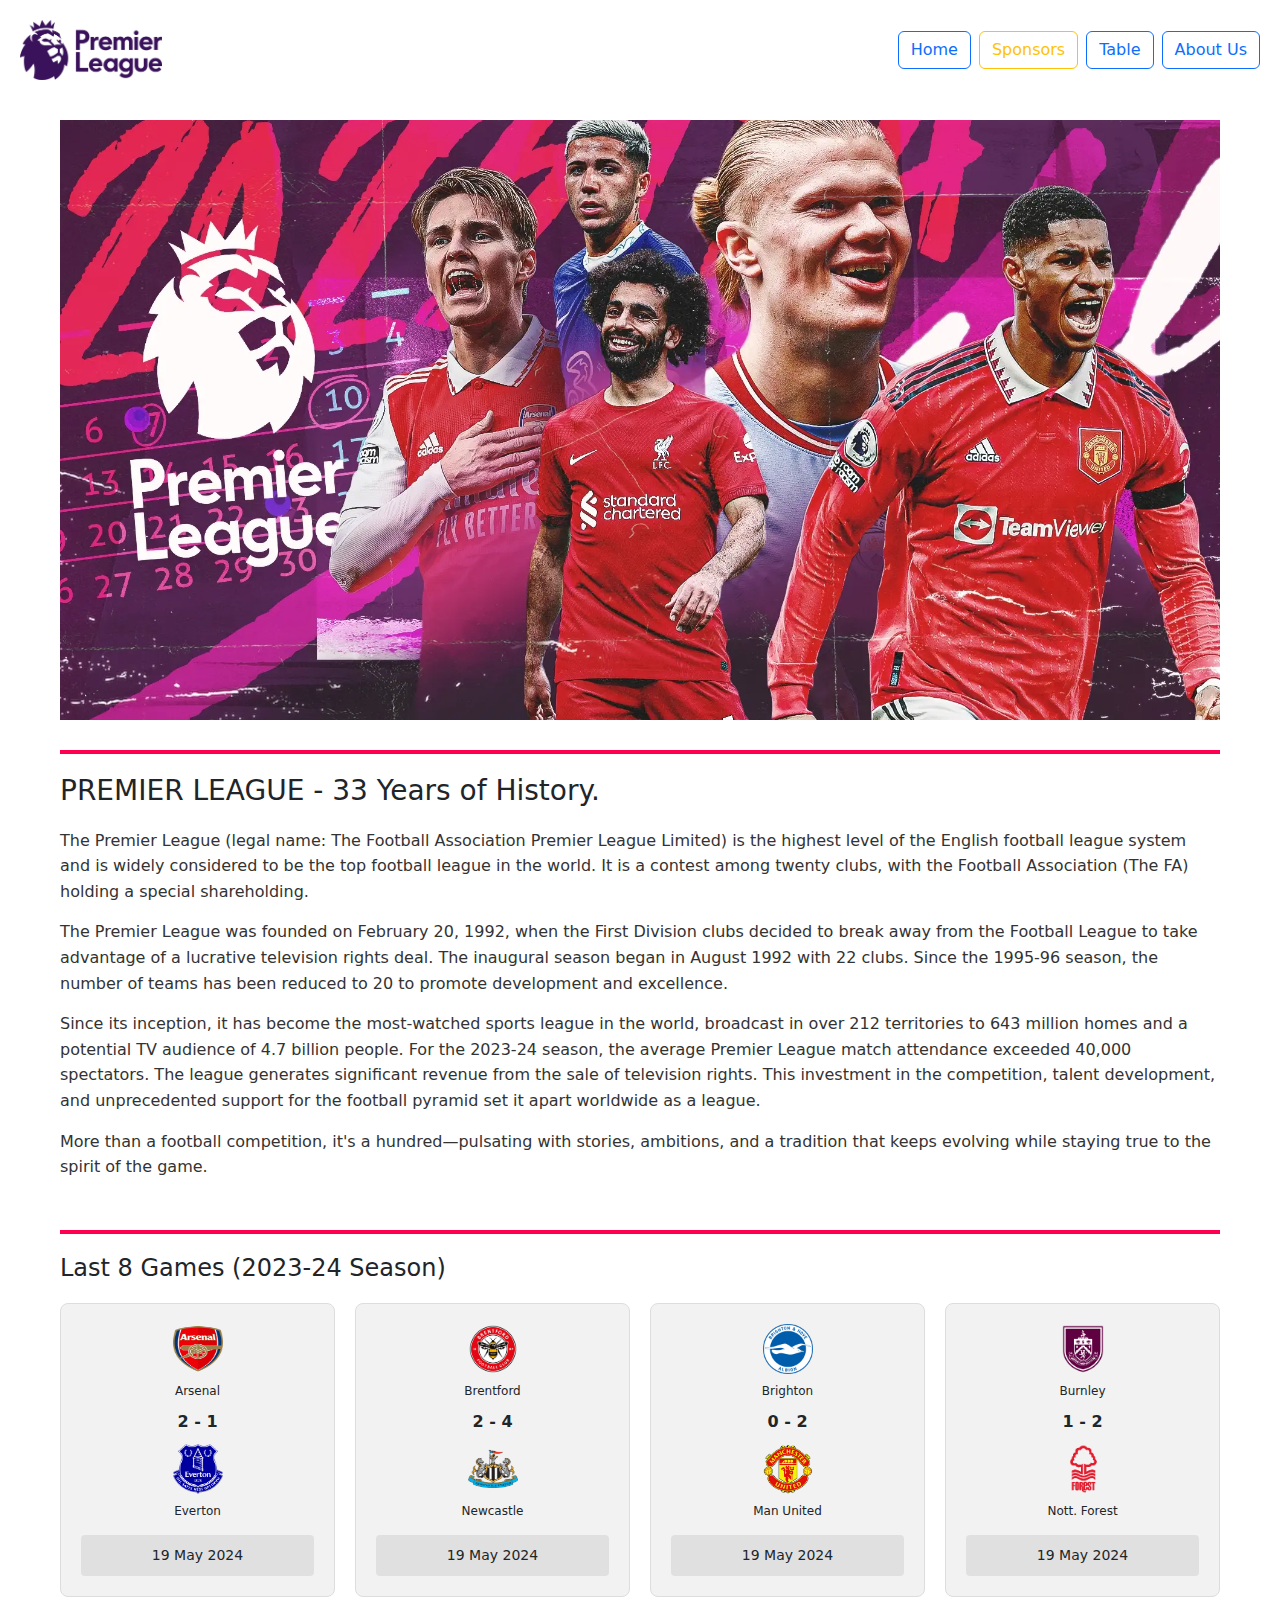
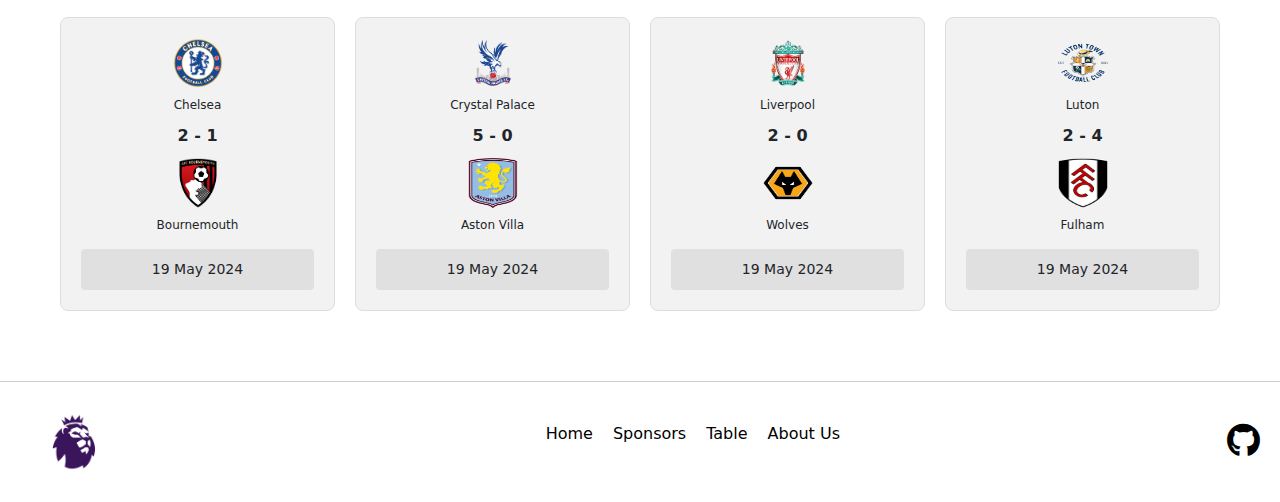
<file: index.html>
<!-- Updated index.html with unified last 8 games -->
<!DOCTYPE html>
<html lang="en">
<head>
    <meta charset="UTF-8">
    <meta name="viewport" content="width=device-width, initial-scale=1.0">
    <title>Premier League - Home</title>
    <link rel="stylesheet" href="index_style.css">
    <link href="https://cdn.jsdelivr.net/npm/bootstrap@5.3.8/dist/css/bootstrap.min.css" rel="stylesheet">
    <script src="https://cdn.jsdelivr.net/npm/bootstrap@5.3.8/dist/js/bootstrap.bundle.min.js"></script>
    <link rel="stylesheet" href="https://cdnjs.cloudflare.com/ajax/libs/font-awesome/6.5.0/css/all.min.css">
</head>
<body>
<header>
    <div class="header-container">
        <div class="logo">
            <img src="assets/imagenes/premier-league_logo.png" alt="Premier League Logo">
        </div>
        <nav class="d-flex gap-2">
            <a href="index.html" class="btn btn-outline-primary">Home</a>
            <a href="assets/paginas/sponsors.html" class="btn btn-outline-warning">Sponsors</a>
            <a href="assets/paginas/table.html" class="btn btn-outline-primary">Table</a>
            <a href="assets/paginas/about-us.html" class="btn btn-outline-primary">About Us</a>
        </nav>
    </div>
</header>

<main>
    <section class="hero">
        <img src="assets/imagenes/representative images/EPL_Cover.jpg.webp" alt="Premier League Representative Image">
    </section>

    <section class="history">
        <div class="accent-bar"></div>
        <h1>PREMIER LEAGUE - 33 Years of History.</h1>
        <p>The Premier League (legal name: The Football Association Premier League Limited) is the highest level of the English football league system and is widely considered to be the top football league in the world. It is a contest among twenty clubs, with the Football Association (The FA) holding a special shareholding.</p> <p>The Premier League was founded on February 20, 1992, when the First Division clubs decided to break away from the Football League to take advantage of a lucrative television rights deal. The inaugural season began in August 1992 with 22 clubs. Since the 1995-96 season, the number of teams has been reduced to 20 to promote development and excellence.</p> <p>Since its inception, it has become the most-watched sports league in the world, broadcast in over 212 territories to 643 million homes and a potential TV audience of 4.7 billion people. For the 2023-24 season, the average Premier League match attendance exceeded 40,000 spectators. The league generates significant revenue from the sale of television rights. This investment in the competition, talent development, and unprecedented support for the football pyramid set it apart worldwide as a league.</p> <p>More than a football competition, it's a hundred—pulsating with stories, ambitions, and a tradition that keeps evolving while staying true to the spirit of the game.</p>
    </section>

    <!-- Unified Last 8 Games -->
    <section class="matches">
        <div class="accent-bar"></div>
        <h2>Last 8 Games (2023-24 Season)</h2>
        <div class="matches-grid">

            <!-- 1 Arsenal 2-1 Everton -->
            <div class="match-card">
                <div class="teams">
                    <div class="team">
                        <img src="assets/imagenes/team logo/arsenal_logo.png" alt="Arsenal">
                        <span>Arsenal</span>
                    </div>
                    <div class="score">2 - 1</div>
                    <div class="team">
                        <img src="assets/imagenes/team logo/everton_logo.png" alt="Everton">
                        <span>Everton</span>
                    </div>
                </div>
                <div class="facts">19 May 2024</div>
            </div>

            <!-- 2 Brentford 2-4 Newcastle -->
            <div class="match-card">
                <div class="teams">
                    <div class="team">
                        <img src="assets/imagenes/team logo/brentford_logo.png" alt="Brentford">
                        <span>Brentford</span>
                    </div>
                    <div class="score">2 - 4</div>
                    <div class="team">
                        <img src="assets/imagenes/team logo/newcastle-united_logo.png" alt="Newcastle">
                        <span>Newcastle</span>
                    </div>
                </div>
                <div class="facts">19 May 2024</div>
            </div>

            <!-- 3 Brighton 0-2 Man Utd -->
            <div class="match-card">
                <div class="teams">
                    <div class="team">
                        <img src="assets/imagenes/team logo/brighton_logo.png" alt="Brighton">
                        <span>Brighton</span>
                    </div>
                    <div class="score">0 - 2</div>
                    <div class="team">
                        <img src="assets/imagenes/team logo/manchester-united_logo.webp" alt="Manchester United">
                        <span>Man United</span>
                    </div>
                </div>
                <div class="facts">19 May 2024</div>
            </div>

            <!-- 4 Burnley 1-2 Nottingham Forest -->
            <div class="match-card">
                <div class="teams">
                    <div class="team">
                        <img src="assets/imagenes/team logo/burnley_logo.png" alt="Burnley">
                        <span>Burnley</span>
                    </div>
                    <div class="score">1 - 2</div>
                    <div class="team">
                        <img src="assets/imagenes/team logo/nottingham-forest_logo.png" alt="Nott. Forest">
                        <span>Nott. Forest</span>
                    </div>
                </div>
                <div class="facts">19 May 2024</div>
            </div>

            <!-- 5 Chelsea 2-1 Bournemouth -->
            <div class="match-card">
                <div class="teams">
                    <div class="team">
                        <img src="assets/imagenes/team logo/chelsea_logo.png" alt="Chelsea">
                        <span>Chelsea</span>
                    </div>
                    <div class="score">2 - 1</div>
                    <div class="team">
                        <img src="assets/imagenes/team logo/bournemouth_logo.png" alt="Bournemouth">
                        <span>Bournemouth</span>
                    </div>
                </div>
                <div class="facts">19 May 2024</div>
            </div>

            <!-- 6 Crystal Palace 5-0 Aston Villa -->
            <div class="match-card">
                <div class="teams">
                    <div class="team">
                        <img src="assets/imagenes/team logo/crystal-palace_logo.png" alt="Crystal Palace">
                        <span>Crystal Palace</span>
                    </div>
                    <div class="score">5 - 0</div>
                    <div class="team">
                        <img src="assets/imagenes/team logo/aston-villa_logo.png" alt="Aston Villa">
                        <span>Aston Villa</span>
                    </div>
                </div>
                <div class="facts">19 May 2024</div>
            </div>

            <!-- 7 Liverpool 2-0 Wolves -->
            <div class="match-card">
                <div class="teams">
                    <div class="team">
                        <img src="assets/imagenes/team logo/liverpool_logo.png" alt="Liverpool">
                        <span>Liverpool</span>
                    </div>
                    <div class="score">2 - 0</div>
                    <div class="team">
                        <img src="assets/imagenes/team logo/wolverhampton_logo.png" alt="Wolves">
                        <span>Wolves</span>
                    </div>
                </div>
                <div class="facts">19 May 2024</div>
            </div>

            <!-- 8 Luton 2-4 Fulham -->
            <div class="match-card">
                <div class="teams">
                    <div class="team">
                        <img src="assets/imagenes/team logo/luton-town_logo.png" alt="Luton Town">
                        <span>Luton</span>
                    </div>
                    <div class="score">2 - 4</div>
                    <div class="team">
                        <img src="assets/imagenes/team logo/fulham_logo.png" alt="Fulham">
                        <span>Fulham</span>
                    </div>
                </div>
                <div class="facts">19 May 2024</div>
            </div>

        </div>
    </section>
</main>

<footer>
    <div class="footer-container">
        <div class="footer-logo">
            <img src="assets/imagenes/premer-league_logo2.png" alt="Premier League Logo">
        </div>
        <ul class="footer-nav">
            <li><a href="index.html">Home</a></li>
            <li><a href="assets/paginas/sponsors.html">Sponsors</a></li>
            <li><a href="assets/paginas/table.html">Table</a></li>
            <li><a href="assets/paginas/about-us.html">About Us</a></li>
        </ul>
        <div class="footer-github">
            <a href="https://github.com/peony-desktop/Premier-League-Web-Project" target="_blank"><i class="fa-brands fa-github"></i></a>
        </div>
    </div>
</footer>
</body>
</html>
</file>
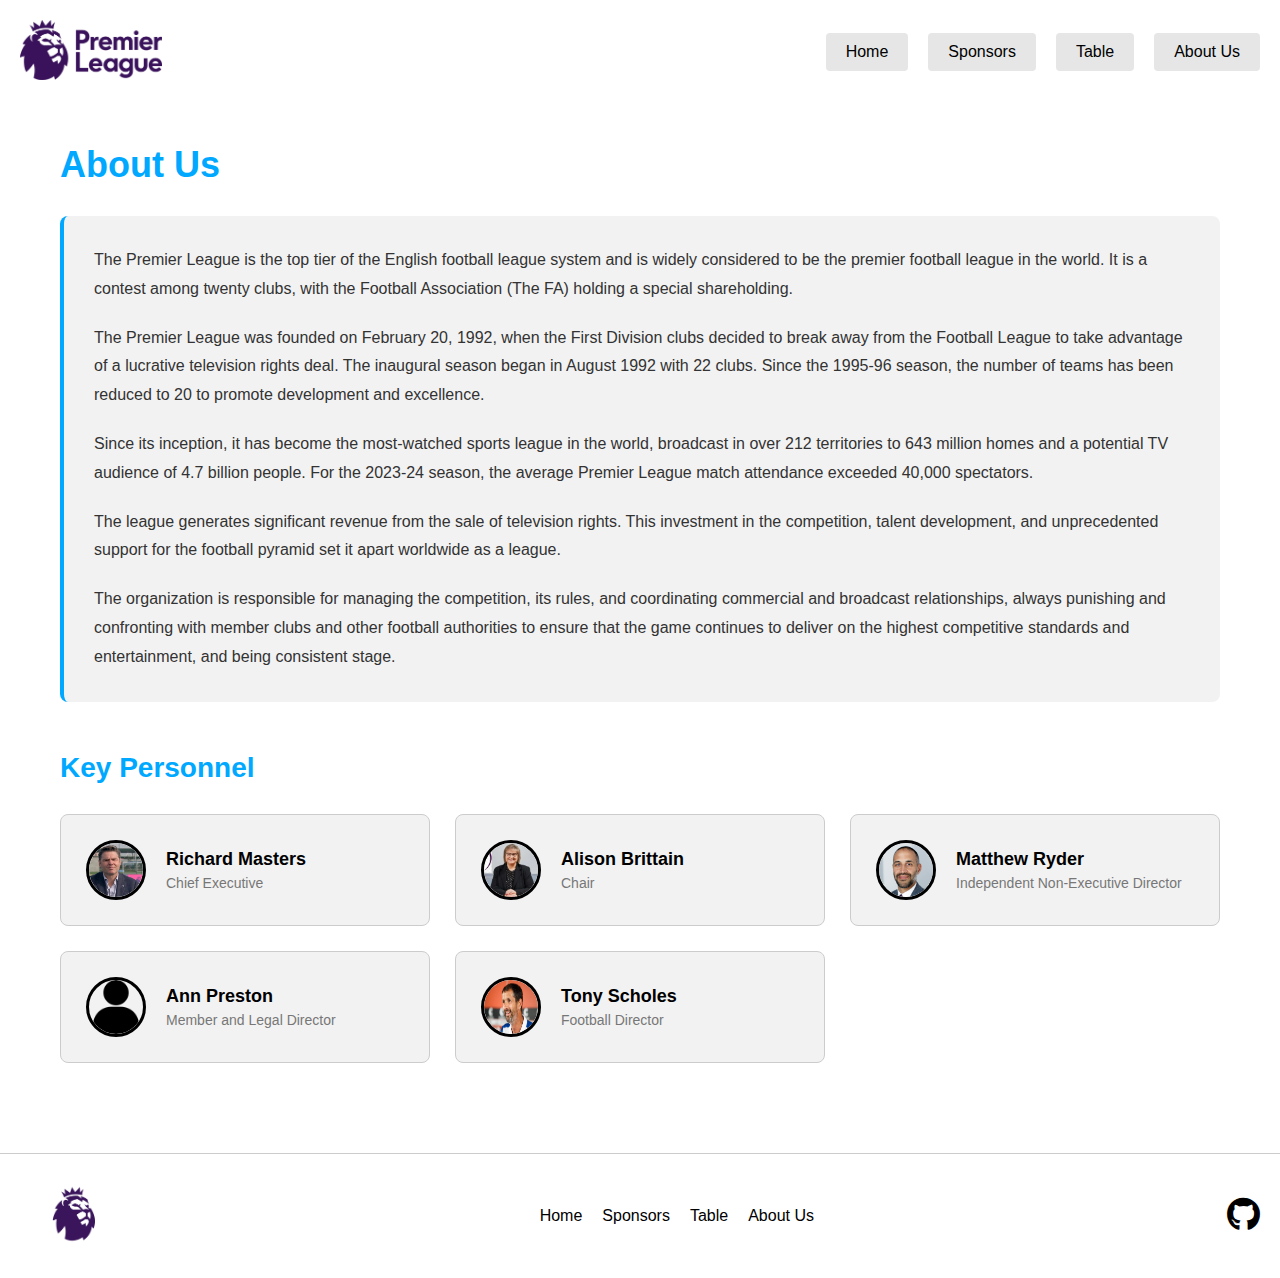
<file: assets/paginas/about-us.html>
<!DOCTYPE html>
<html lang="en">
<head>
    <meta charset="UTF-8">
    <meta name="viewport" content="width=device-width, initial-scale=1.0">
    <title>Premier League - About Us</title>
    <link rel="stylesheet" href="../estilos/about-us_style.css">
    <link href="https://cdn.jsdelivr.net/npm/bootstrap@5.3.8/dist/css/bootstrap.min.css" rel="stylesheet" integrity="sha384-sRIl4kxILFvY47J16cr9ZwB07vP4J8+LH7qKQnuqkuIAvNWLzeN8tE5YBujZqJLB" crossorigin="anonymous">
    <script src="https://cdn.jsdelivr.net/npm/bootstrap@5.3.8/dist/js/bootstrap.bundle.min.js" integrity="sha384-FKyoEForCGlyvwx9Hj09JcYn3nv7wiPVlz7YYwJrWVcXK/BmnVDxM+D2scQbITxI" crossorigin="anonymous"></script>
    <link rel="stylesheet" href="https://cdnjs.cloudflare.com/ajax/libs/font-awesome/6.5.0/css/all.min.css">
</head>
<body>
    <header>
        <div class="header-container">
            <div class="logo">
                <img src="../imagenes/premier-league_logo.png" alt="Premier League Logo">
            </div>
                <nav class="d-flex gap-2">
                    <a href="../../index.html" class="btn btn-outline-primary">Home</a>
                    <a href="sponsors.html" class="btn btn-outline-warning">Sponsors</a>
                    <a href="table.html" class="btn btn-outline-primary">Table</a>
                    <a href="about-us.html" class="btn btn-outline-primary">About Us</a>
                </nav>
            </div>
    </header>

    <main>
        <section class="about-content">
            <h1>About Us</h1>
            
            <div class="about-text">
                <p>The Premier League is the top tier of the English football league system and is widely considered to be the premier football league in the world. It is a contest among twenty clubs, with the Football Association (The FA) holding a special shareholding.</p>
                
                <p>The Premier League was founded on February 20, 1992, when the First Division clubs decided to break away from the Football League to take advantage of a lucrative television rights deal. The inaugural season began in August 1992 with 22 clubs. Since the 1995-96 season, the number of teams has been reduced to 20 to promote development and excellence.</p>
                
                <p>Since its inception, it has become the most-watched sports league in the world, broadcast in over 212 territories to 643 million homes and a potential TV audience of 4.7 billion people. For the 2023-24 season, the average Premier League match attendance exceeded 40,000 spectators.</p>
                
                <p>The league generates significant revenue from the sale of television rights. This investment in the competition, talent development, and unprecedented support for the football pyramid set it apart worldwide as a league.</p>
                
                <p>The organization is responsible for managing the competition, its rules, and coordinating commercial and broadcast relationships, always punishing and confronting with member clubs and other football authorities to ensure that the game continues to deliver on the highest competitive standards and entertainment, and being consistent stage.</p>
            </div>

            <div class="personnel-section">
                <h2>Key Personnel</h2>
                <div class="personnel-grid">
                    <div class="personnel-card">
                        <div class="avatar avatar-1">
                            <img src="../imagenes/personnel/richard-masters_image.webp" alt="Richard Masters Avatar">
                        </div>
                        <div class="personnel-info">
                            <h3>Richard Masters</h3>
                            <p>Chief Executive</p>
                        </div>
                    </div>

                    <div class="personnel-card">
                        <div class="avatar avatar-2">
                            <img src="../imagenes/personnel/alison-brittain_image.webp" alt="Alison Brittain Avatar">
                        </div>
                        <div class="personnel-info">
                            <h3>Alison Brittain</h3>
                            <p>Chair</p>
                        </div>
                    </div>

                    <div class="personnel-card">
                        <div class="avatar avatar-3">
                            <img src="../imagenes/personnel/matthew-ryder_image.webp" alt="Matthew Ryder Avatar">
                        </div>
                        <div class="personnel-info">
                            <h3>Matthew Ryder</h3>
                            <p>Independent Non-Executive Director</p>
                        </div>
                    </div>

                    <div class="personnel-card">
                        <div class="avatar avatar-4">
                            <img src="../imagenes/personnel/ann-preston_image.png" alt="Ann Preston Avatar">
                        </div>
                        <div class="personnel-info">
                            <h3>Ann Preston</h3>
                            <p>Member and Legal Director</p>
                        </div>
                    </div>

                    <div class="personnel-card">
                        <div class="avatar avatar-5">
                            <img src="../imagenes/personnel/tony-scholes_image.jpg" alt="Tony Scholes Avatar">
                        </div>
                        <div class="personnel-info">
                            <h3>Tony Scholes</h3>
                            <p>Football Director</p>
                        </div>
                    </div>
                </div>
            </div>
        </section>
    </main>
    <footer>
        <div class="footer-container">
            <div class="footer-logo">
                <img src="../imagenes/premer-league_logo2.png" alt="Premier League Logo">
            </div>
            <ul class="footer-nav">
                <li><a href="../../index.html">Home</a></li>
                <li><a href="sponsors.html">Sponsors</a></li>
                <li><a href="table.html">Table</a></li>
                <li><a href="about-us.html">About Us</a></li>
            </ul>
            <div class="footer-github">
                <a href="https://github.com/peony-desktop/Premier-League-Web-Project" target="_blank">
                    <i class="fa-brands fa-github"></i>
                </a>
            </div>
        </div>
    </footer>
</body>
</html>
</file>
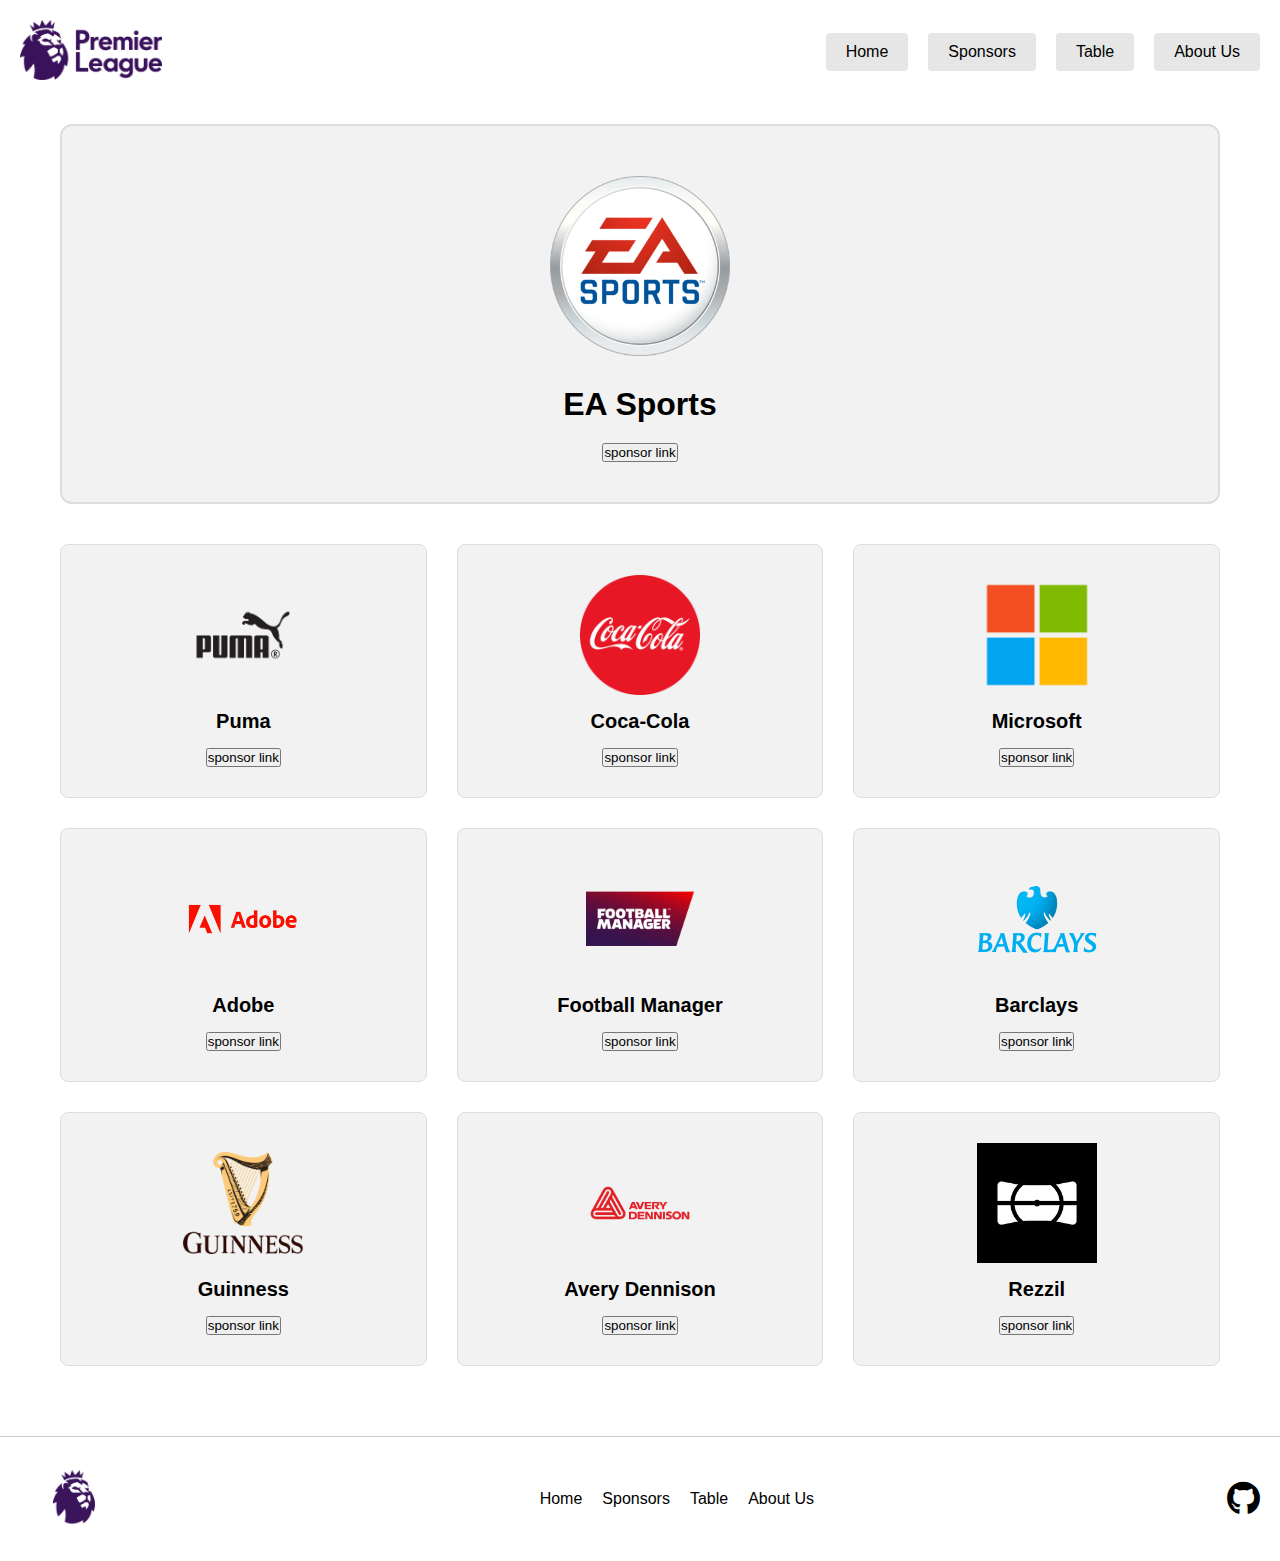
<file: assets/paginas/sponsors.html>
<!DOCTYPE html>
<html lang="en">
<head>
    <meta charset="UTF-8">
    <meta name="viewport" content="width=device-width, initial-scale=1.0">
    <title>Premier League - Sponsors</title>
    <link rel="stylesheet" href="../estilos/sponsors_style.css">
    <link href="https://cdn.jsdelivr.net/npm/bootstrap@5.3.8/dist/css/bootstrap.min.css" rel="stylesheet" integrity="sha384-sRIl4kxILFvY47J16cr9ZwB07vP4J8+LH7qKQnuqkuIAvNWLzeN8tE5YBujZqJLB" crossorigin="anonymous">
    <script src="https://cdn.jsdelivr.net/npm/bootstrap@5.3.8/dist/js/bootstrap.bundle.min.js" integrity="sha384-FKyoEForCGlyvwx9Hj09JcYn3nv7wiPVlz7YYwJrWVcXK/BmnVDxM+D2scQbITxI" crossorigin="anonymous"></script>
    <link rel="stylesheet" href="https://cdnjs.cloudflare.com/ajax/libs/font-awesome/6.5.0/css/all.min.css">

</head>
<body>
    <header>
        <div class="header-container">
            <div class="logo">
                <img src="../imagenes/premier-league_logo.png" alt="Premier League Logo">
            </div>
                <nav class="d-flex gap-2">
                    <a href="../../index.html" class="btn btn-outline-primary">Home</a>
                    <a href="sponsors.html" class="btn btn-outline-warning">Sponsors</a>
                    <a href="table.html" class="btn btn-outline-primary">Table</a>
                    <a href="about-us.html" class="btn btn-outline-primary">About Us</a>
                </nav>
            </div>
    </header>

    <main>
        <section class="sponsors-content">
            <div class="featured-sponsor">
                <div class="sponsor-logo-large">
                    <img src="../imagenes/sponsors/ea-sports_logo.png" alt="EA Sports Logo">
                </div>
                <h2>EA Sports</h2>
                <button class="btn btn-outline-secondary" onclick="window.open('https://www.ea.com', '_blank')">sponsor link</button>
            </div>

            <div class="sponsors-grid">
                <div class="sponsor-card">
                    <div class="sponsor-logo">
                        <img src="../imagenes/sponsors/puma_logo.png" alt="Puma Logo">
                    </div>
                    <h3>Puma</h3>
                    <button class="btn btn-outline-secondary" onclick="window.open('https://about.puma.com', '_blank')">sponsor link</button>
                </div>

                <div class="sponsor-card">
                    <div class="sponsor-logo">
                        <img src="../imagenes/sponsors/coca-cola_logo.png" alt="Coca-Cola Logo">
                    </div>
                    <h3>Coca-Cola</h3>
                    <button class="btn btn-outline-secondary" onclick="window.open('https://www.coca-cola.com', '_blank')">sponsor link</button>
                </div>

                <div class="sponsor-card">
                    <div class="sponsor-logo">
                        <img src="../imagenes/sponsors/microsoft_logo.png" alt="Microsoft Logo">
                    </div>
                    <h3>Microsoft</h3>
                    <button class="btn btn-outline-secondary" onclick="window.open('https://www.microsoft.com', '_blank')">sponsor link</button>
                </div>

                <div class="sponsor-card">
                    <div class="sponsor-logo">
                        <img src="../imagenes/sponsors/adobe_logo.png" alt="Adobe Logo">
                    </div>
                    <h3>Adobe</h3>
                    <button class="btn btn-outline-secondary" onclick="window.open('https://www.adobe.com', '_blank')">sponsor link</button>
                </div>

                <div class="sponsor-card">
                    <div class="sponsor-logo">
                        <img src="../imagenes/sponsors/football-manager_logo.png" alt="Football Manager Logo">
                    </div>
                    <h3>Football Manager</h3>
                    <button class="btn btn-outline-secondary" onclick="window.open('https://www.footballmanager.com', '_blank')">sponsor link</button>
                </div>

                <div class="sponsor-card">
                    <div class="sponsor-logo">
                        <img src="../imagenes/sponsors/barclays_logo.png" alt="Barclays Logo">
                    </div>
                    <h3>Barclays</h3>
                    <button class="btn btn-outline-secondary" onclick="window.open('https://www.barclays.co.uk', '_blank')">sponsor link</button>
                </div>

                <div class="sponsor-card">
                    <div class="sponsor-logo">
                        <img src="../imagenes/sponsors/guinness_logo.png" alt="Guinness Logo">
                    </div>
                    <h3>Guinness</h3>
                    <button class="btn btn-outline-secondary" onclick="window.open('https://www.guinness.com', '_blank')">sponsor link</button>
                </div>

                <div class="sponsor-card">
                    <div class="sponsor-logo">
                        <img src="../imagenes/sponsors/avery-dennison.png" alt="Avery Dennison Logo">
                    </div>
                    <h3>Avery Dennison</h3>
                    <button class="btn btn-outline-secondary" onclick="window.open('https://www.averydennison.com', '_blank')">sponsor link</button>
                </div>

                <div class="sponsor-card">
                    <div class="sponsor-logo">
                        <img src="../imagenes/sponsors/rezzil_logo.jpg" alt="Rezzi Logo">
                    </div>
                    <h3>Rezzil</h3>
                    <button class="btn btn-outline-secondary" onclick="window.open('https://rezzil.com', '_blank')">sponsor link</button>
                </div>
            </div>
        </section>
    </main>
    <footer>
        <div class="footer-container">
            <div class="footer-logo">
                <img src="../imagenes/premer-league_logo2.png" alt="Premier League Logo">
            </div>
            <ul class="footer-nav">
                <li><a href="../../index.html">Home</a></li>
                <li><a href="sponsors.html">Sponsors</a></li>
                <li><a href="table.html">Table</a></li>
                <li><a href="about-us.html">About Us</a></li>
            </ul>
            <div class="footer-github">
                <a href="https://github.com/peony-desktop/Premier-League-Web-Project" target="_blank">
                    <i class="fa-brands fa-github"></i>
                </a>
            </div>
        </div>
    </footer>
</body>
</html>
</file>
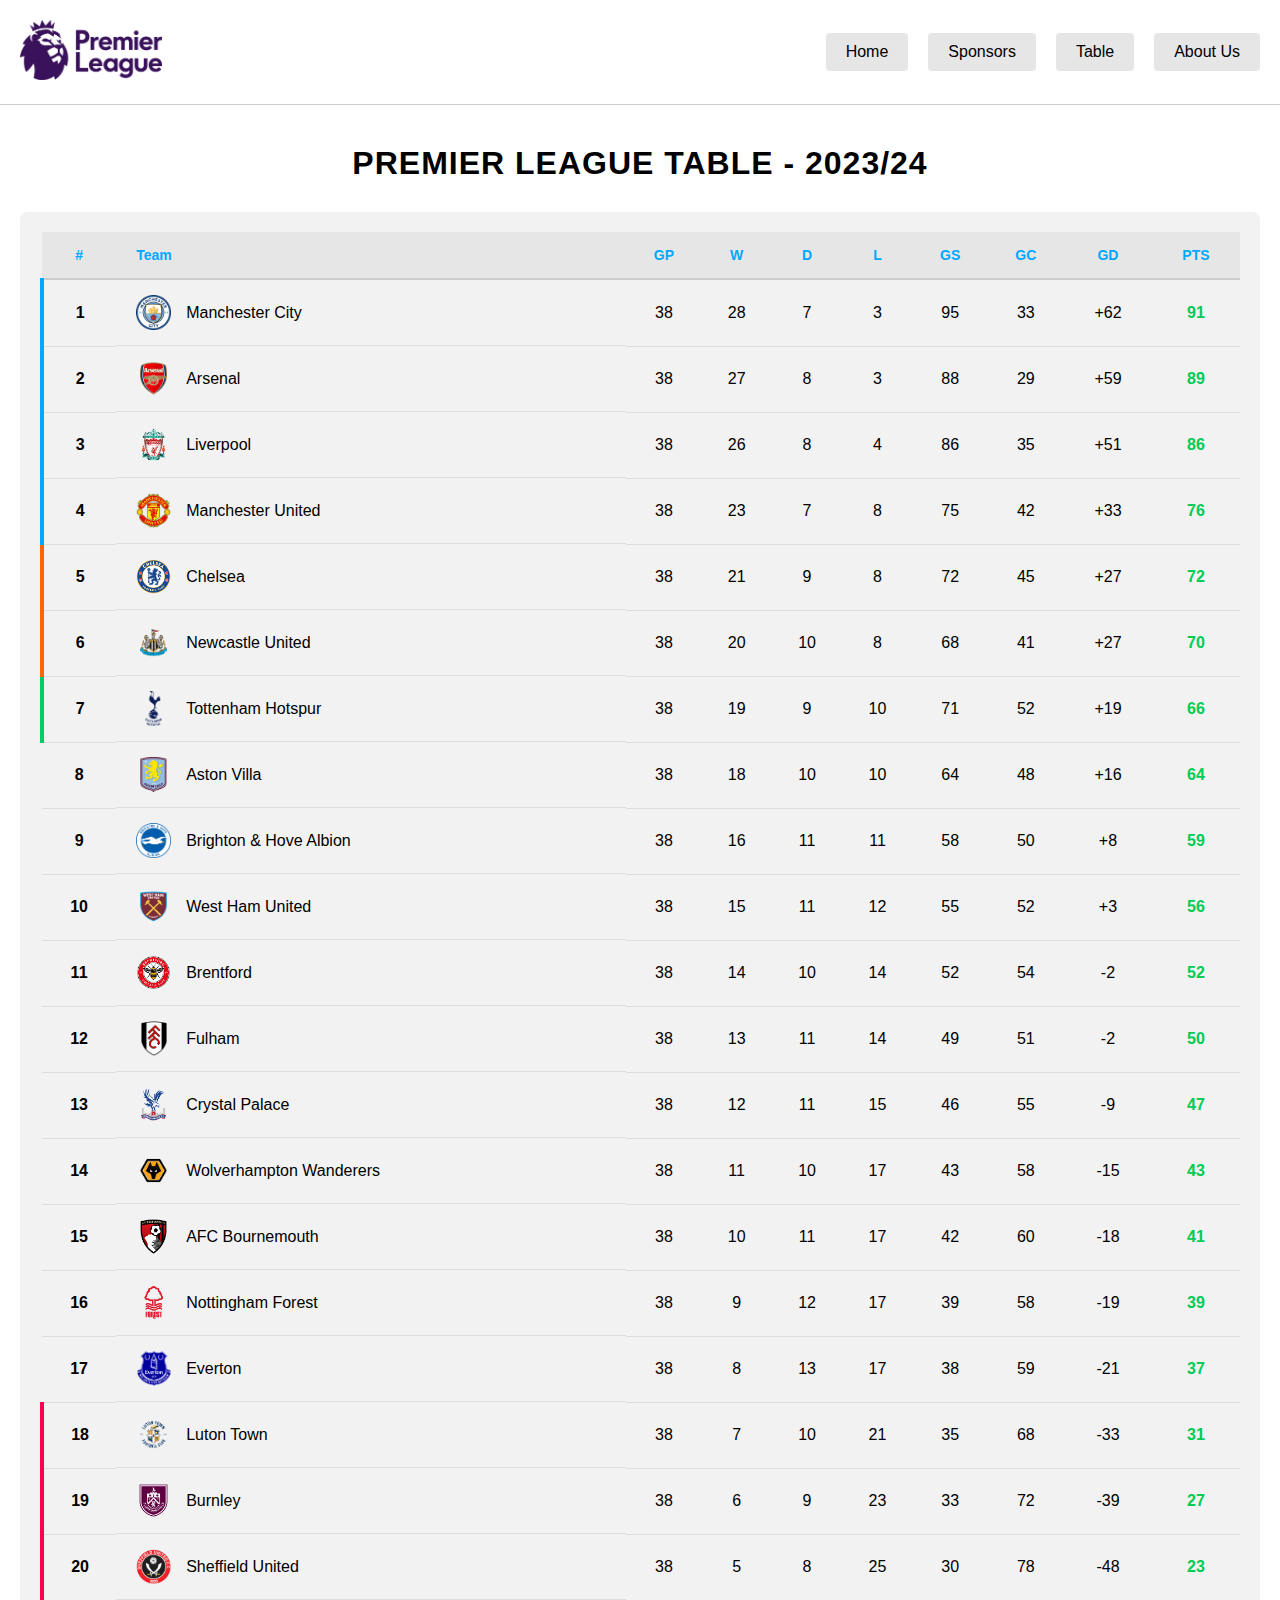
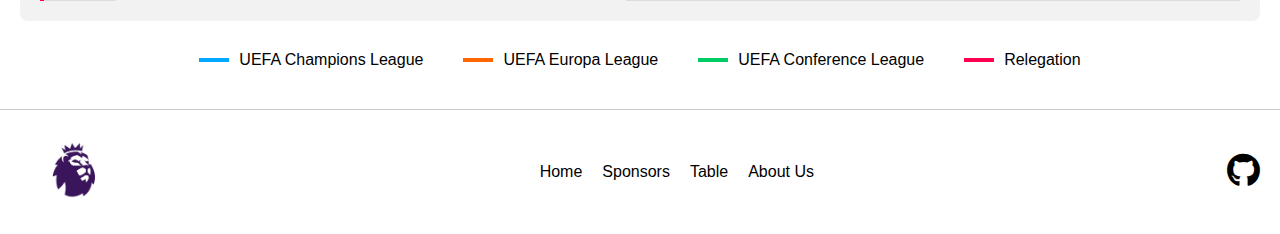
<file: assets/paginas/table.html>
<!DOCTYPE html>
<html lang="en">
<head>
    <meta charset="UTF-8">
    <meta name="viewport" content="width=device-width, initial-scale=1.0">
    <title>Premier League - Table</title>
    <link rel="stylesheet" href="../estilos/table_style.css">
    <link href="https://cdn.jsdelivr.net/npm/bootstrap@5.3.8/dist/css/bootstrap.min.css" rel="stylesheet" integrity="sha384-sRIl4kxILFvY47J16cr9ZwB07vP4J8+LH7qKQnuqkuIAvNWLzeN8tE5YBujZqJLB" crossorigin="anonymous">
    <script src="https://cdn.jsdelivr.net/npm/bootstrap@5.3.8/dist/js/bootstrap.bundle.min.js" integrity="sha384-FKyoEForCGlyvwx9Hj09JcYn3nv7wiPVlz7YYwJrWVcXK/BmnVDxM+D2scQbITxI" crossorigin="anonymous"></script>
    <link rel="stylesheet" href="https://cdnjs.cloudflare.com/ajax/libs/font-awesome/6.5.0/css/all.min.css">

</head>
<body>
    <header>
        <div class="header-container">
            <div class="logo">
                <img src="../imagenes/premier-league_logo.png" alt="Premier League Logo">
            </div>
                <nav class="d-flex gap-2">
                    <a href="../../index.html" class="btn btn-outline-primary">Home</a>
                    <a href="sponsors.html" class="btn btn-outline-warning">Sponsors</a>
                    <a href="table.html" class="btn btn-outline-primary">Table</a>
                    <a href="about-us.html" class="btn btn-outline-primary">About Us</a>
                </nav>
            </div>
    </header>

    <main>
        <section class="table-section">
            <h1>PREMIER LEAGUE TABLE - 2023/24</h1>
            
            <div class="table-container">
                <table class="standings-table">
                    <thead>
                        <tr>
                            <th class="position">#</th>
                            <th class="team">Team</th>
                            <th>GP</th>
                            <th>W</th>
                            <th>D</th>
                            <th>L</th>
                            <th>GS</th>
                            <th>GC</th>
                            <th>GD</th>
                            <th class="points">PTS</th>
                        </tr>
                    </thead>
                    <tbody class="table-body">
                        <tr class="champions-league">
                            <td class="position">1</td>
                            <td class="team">
                                <img src="../imagenes/team logo/manchester-city_logo.webp" alt="Manchester City Logo">
                                <span>Manchester City</span>
                            </td>
                            <td>38</td>
                            <td>28</td>
                            <td>7</td>
                            <td>3</td>
                            <td>95</td>
                            <td>33</td>
                            <td>+62</td>
                            <td class="points">91</td>
                        </tr>
                        <tr class="champions-league">
                            <td class="position">2</td>
                            <td class="team">
                                <img src="../imagenes/team logo/arsenal_logo.png" alt="Arsenal Logo">
                                <span>Arsenal</span>
                            </td>
                            <td>38</td>
                            <td>27</td>
                            <td>8</td>
                            <td>3</td>
                            <td>88</td>
                            <td>29</td>
                            <td>+59</td>
                            <td class="points">89</td>
                        </tr>
                        <tr class="champions-league">
                            <td class="position">3</td>
                            <td class="team">
                                <img src="../imagenes/team logo/liverpool_logo.png" alt="Liverpool Logo">
                                <span>Liverpool</span>
                            </td>
                            <td>38</td>
                            <td>26</td>
                            <td>8</td>
                            <td>4</td>
                            <td>86</td>
                            <td>35</td>
                            <td>+51</td>
                            <td class="points">86</td>
                        </tr>
                        <tr class="champions-league">
                            <td class="position">4</td>
                            <td class="team">
                                <img src="../imagenes/team logo/manchester-united_logo.webp" alt="Manchester United Logo">
                                <span>Manchester United</span>
                            </td>
                            <td>38</td>
                            <td>23</td>
                            <td>7</td>
                            <td>8</td>
                            <td>75</td>
                            <td>42</td>
                            <td>+33</td>
                            <td class="points">76</td>
                        </tr>
                        <tr class="europa-league">
                            <td class="position">5</td>
                            <td class="team">
                                <img src="../imagenes/team logo/chelsea_logo.png" alt="Chelsea Logo">
                                <span>Chelsea</span>
                            </td>
                            <td>38</td>
                            <td>21</td>
                            <td>9</td>
                            <td>8</td>
                            <td>72</td>
                            <td>45</td>
                            <td>+27</td>
                            <td class="points">72</td>
                        </tr>
                        <tr class="europa-league">
                            <td class="position">6</td>
                            <td class="team">
                                <img src="../imagenes/team logo/newcastle-united_logo.png" alt="Newcastle United Logo">
                                <span>Newcastle United</span>
                            </td>
                            <td>38</td>
                            <td>20</td>
                            <td>10</td>
                            <td>8</td>
                            <td>68</td>
                            <td>41</td>
                            <td>+27</td>
                            <td class="points">70</td>
                        </tr>
                        <tr class="conference-league">
                            <td class="position">7</td>
                            <td class="team">
                                <img src="../imagenes/team logo/tottenham-hotspur_logo.png" alt="Tottenham Hotspur Logo">
                                <span>Tottenham Hotspur</span>
                            </td>
                            <td>38</td>
                            <td>19</td>
                            <td>9</td>
                            <td>10</td>
                            <td>71</td>
                            <td>52</td>
                            <td>+19</td>
                            <td class="points">66</td>
                        </tr>
                        <tr>
                            <td class="position">8</td>
                            <td class="team">
                                <img src="../imagenes/team logo/aston-villa_logo.png" alt="Aston Villa Logo">
                                <span>Aston Villa</span>
                            </td>
                            <td>38</td>
                            <td>18</td>
                            <td>10</td>
                            <td>10</td>
                            <td>64</td>
                            <td>48</td>
                            <td>+16</td>
                            <td class="points">64</td>
                        </tr>
                        <tr>
                            <td class="position">9</td>
                            <td class="team">
                                <img src="../imagenes/team logo/brighton_logo.png" alt="Brighton & Hove Albion Logo">
                                <span>Brighton & Hove Albion</span>
                            </td>
                            <td>38</td>
                            <td>16</td>
                            <td>11</td>
                            <td>11</td>
                            <td>58</td>
                            <td>50</td>
                            <td>+8</td>
                            <td class="points">59</td>
                        </tr>
                        <tr>
                            <td class="position">10</td>
                            <td class="team">
                                <img src="../imagenes/team logo/west-ham-united_logo.png" alt="West Ham United Logo">
                                <span>West Ham United</span>
                            </td>
                            <td>38</td>
                            <td>15</td>
                            <td>11</td>
                            <td>12</td>
                            <td>55</td>
                            <td>52</td>
                            <td>+3</td>
                            <td class="points">56</td>
                        </tr>
                        <tr>
                            <td class="position">11</td>
                            <td class="team">
                                <img src="../imagenes/team logo/brentford_logo.png" alt="Brentford Logo">
                                <span>Brentford</span>
                            </td>
                            <td>38</td>
                            <td>14</td>
                            <td>10</td>
                            <td>14</td>
                            <td>52</td>
                            <td>54</td>
                            <td>-2</td>
                            <td class="points">52</td>
                        </tr>
                        <tr>
                            <td class="position">12</td>
                            <td class="team">
                                <img src="../imagenes/team logo/fulham_logo.png" alt="Fulham Logo">
                                <span>Fulham</span>
                            </td>
                            <td>38</td>
                            <td>13</td>
                            <td>11</td>
                            <td>14</td>
                            <td>49</td>
                            <td>51</td>
                            <td>-2</td>
                            <td class="points">50</td>
                        </tr>
                        <tr>
                            <td class="position">13</td>
                            <td class="team">
                                <img src="../imagenes/team logo/crystal-palace_logo.png" alt="Crystal Palace Logo">
                                <span>Crystal Palace</span>
                            </td>
                            <td>38</td>
                            <td>12</td>
                            <td>11</td>
                            <td>15</td>
                            <td>46</td>
                            <td>55</td>
                            <td>-9</td>
                            <td class="points">47</td>
                        </tr>
                        <tr>
                            <td class="position">14</td>
                            <td class="team">
                                <img src="../imagenes/team logo/wolverhampton_logo.png" alt="Wolverhampton Wanderers Logo">
                                <span>Wolverhampton Wanderers</span>
                            </td>
                            <td>38</td>
                            <td>11</td>
                            <td>10</td>
                            <td>17</td>
                            <td>43</td>
                            <td>58</td>
                            <td>-15</td>
                            <td class="points">43</td>
                        </tr>
                        <tr>
                            <td class="position">15</td>
                            <td class="team">
                                <img src="../imagenes/team logo/bournemouth_logo.png" alt="AFC Bournemouth Logo">
                                <span>AFC Bournemouth</span>
                            </td>
                            <td>38</td>
                            <td>10</td>
                            <td>11</td>
                            <td>17</td>
                            <td>42</td>
                            <td>60</td>
                            <td>-18</td>
                            <td class="points">41</td>
                        </tr>
                        <tr>
                            <td class="position">16</td>
                            <td class="team">
                                <img src="../imagenes/team logo/nottingham-forest_logo.png" alt="Nottingham Forest Logo">
                                <span>Nottingham Forest</span>
                            </td>
                            <td>38</td>
                            <td>9</td>
                            <td>12</td>
                            <td>17</td>
                            <td>39</td>
                            <td>58</td>
                            <td>-19</td>
                            <td class="points">39</td>
                        </tr>
                        <tr>
                            <td class="position">17</td>
                            <td class="team">
                                <img src="../imagenes/team logo/everton_logo.png" alt="Everton Logo">
                                <span>Everton</span>
                            </td>
                            <td>38</td>
                            <td>8</td>
                            <td>13</td>
                            <td>17</td>
                            <td>38</td>
                            <td>59</td>
                            <td>-21</td>
                            <td class="points">37</td>
                        </tr>
                        <tr class="relegation">
                            <td class="position">18</td>
                            <td class="team">
                                <img src="../imagenes/team logo/luton-town_logo.png" alt="Luton Town Logo">
                                <span>Luton Town</span>
                            </td>
                            <td>38</td>
                            <td>7</td>
                            <td>10</td>
                            <td>21</td>
                            <td>35</td>
                            <td>68</td>
                            <td>-33</td>
                            <td class="points">31</td>
                        </tr>
                        <tr class="relegation">
                            <td class="position">19</td>
                            <td class="team">
                                <img src="../imagenes/team logo/burnley_logo.png" alt="Burnley Logo">
                                <span>Burnley</span>
                            </td>
                            <td>38</td>
                            <td>6</td>
                            <td>9</td>
                            <td>23</td>
                            <td>33</td>
                            <td>72</td>
                            <td>-39</td>
                            <td class="points">27</td>
                        </tr>
                        <tr class="relegation">
                            <td class="position">20</td>
                            <td class="team">
                                <img src="../imagenes/team logo/sheffield-united_logo.png" alt="Sheffield United Logo">
                                <span>Sheffield United</span>
                            </td>
                            <td>38</td>
                            <td>5</td>
                            <td>8</td>
                            <td>25</td>
                            <td>30</td>
                            <td>78</td>
                            <td>-48</td>
                            <td class="points">23</td>
                        </tr>
                    </tbody>
                </table>
            </div>

            <div class="legend">
                <div class="legend-item">
                    <span class="legend-color champions-league"></span>
                    <span>UEFA Champions League</span>
                </div>
                <div class="legend-item">
                    <span class="legend-color europa-league"></span>
                    <span>UEFA Europa League</span>
                </div>
                <div class="legend-item">
                    <span class="legend-color conference-league"></span>
                    <span>UEFA Conference League</span>
                </div>
                <div class="legend-item">
                    <span class="legend-color relegation"></span>
                    <span>Relegation</span>
                </div>
            </div>
        </section>
    </main>
    <footer>
        <div class="footer-container">
            <div class="footer-logo">
                <img src="../imagenes/premer-league_logo2.png" alt="Premier League Logo">
            </div>
            <ul class="footer-nav">
                <li><a href="../../index.html">Home</a></li>
                <li><a href="sponsors.html">Sponsors</a></li>
                <li><a href="table.html">Table</a></li>
                <li><a href="about-us.html">About Us</a></li>
            </ul>
            <div class="footer-github">
                <a href="https://github.com/peony-desktop/Premier-League-Web-Project" target="_blank">
                    <i class="fa-brands fa-github"></i>
                </a>
            </div>
        </div>
    </footer>
</body>
</html>
</file>
<file: index_style.css>
* {
    margin: 0;
    padding: 0;
    box-sizing: border-box;
}

body {
    font-family: Arial, sans-serif;
    background-color: #ffffff;
    color: #000000;
}

html, body {
    overflow-y: scroll;
}

header {
    background-color: #ffffff;
    padding: 20px 0;
}

.header-container {
    width: 100%;
    max-width: 1400px;
    margin: 0 auto;
    display: flex;
    justify-content: space-between;
    align-items: center;
    padding: 0 20px;
}

.logo img {
    width: auto;
    height: 60px;
}

nav {
    display: flex;
    gap: 20px;
}

nav a {
    color: #000000;
    text-decoration: none;
    padding: 10px 20px;
    background-color: #e6e6e6;
    border-radius: 4px;
    transition: background-color 0.3s;
}

nav a.active,
nav a:hover {
    background-color: #00a8ff;
    color: #fff;
}

main {
    max-width: 1200px;
    margin: 0 auto;
    padding: 20px;
}

/* HERO */
.hero {
    width: 100%;
    height: 600px;
    margin-bottom: 30px;
    background-color: #f0f0f0;
    display: flex;
    align-items: center;
    justify-content: center;
}

.hero img {
    width: 100%;
    height: 100%;
    object-fit: cover;
}

.history {
    margin-bottom: 50px;
}

.accent-bar {
    width: 100%;
    height: 4px;
    background-color: #ff0050;
    margin-bottom: 20px;
}

.history h1 {
    font-size: 28px;
    margin-bottom: 20px;
}

.history p {
    line-height: 1.6;
    margin-bottom: 15px;
    color: #333;
}

.matches {
    margin-bottom: 50px;
}

.matches h2 {
    font-size: 24px;
    margin-bottom: 20px;
}

.matches-grid {
    display: grid;
    grid-template-columns: repeat(4, 1fr);
    gap: 20px;
}

.match-card {
    background-color: #f2f2f2;
    border: 1px solid #ddd;
    border-radius: 8px;
    padding: 20px;
}

.teams {
    margin-bottom: 15px;
}

.team {
    display: flex;
    flex-direction: column;
    align-items: center;
    margin-bottom: 10px;
}

.team img {
    width: 50px;
    height: 50px;
    margin-bottom: 8px;
}

.team span {
    font-size: 12px;
    text-align: center;
}

.score {
    text-align: center;
    font-weight: bold;
    margin: 10px 0;
}

.standings-table td.team img {
    width: 28px !important;
    height: 28px !important;
    object-fit: contain;
    display: inline-block;
}

.result {
    background-color: #e0e0e0;
    text-align: center;
    padding: 10px;
    border-radius: 4px;
    margin-bottom: 10px;
    font-size: 14px;
}

.facts {
    background-color: #e0e0e0;
    text-align: center;
    padding: 10px;
    border-radius: 4px;
    font-size: 14px;
}

footer {
    background-color: #ffffff;
    padding: 30px 0;
    border-top: 1px solid #ccc;
}

.footer-container {
    max-width: 1400px;
    margin: 0 auto;
    padding: 0 20px;

    display: flex;
    justify-content: space-between;
    align-items: center;
}

.footer-logo img {
    height: 60px;
    width: auto;
}

.footer-nav {
    list-style: none;
    display: flex;
    gap: 20px;
}

.footer-nav li a {
    color: #000;
    text-decoration: none;
    font-size: 16px;
}

.footer-nav li a:hover {
    color: #00a8ff;
}
.footer-github a {
    color: #000;
    font-size: 34px;
    transition: color 0.3s;
}

.footer-github a:hover {
    color: #00a8ff;
}

@media (max-width: 768px) {
    .matches-grid {
        grid-template-columns: repeat(2, 1fr);
    }
    
    nav {
        flex-wrap: wrap;
    }
    .footer-container {
        flex-direction: column;
        gap: 20px;
        text-align: center;
    }
}
</file>
<file: assets/estilos/about-us_style.css>
* {
    margin: 0;
    padding: 0;
    box-sizing: border-box;
}

body {
    font-family: Arial, sans-serif;
    background-color: #ffffff;
    color: #000000;
}

html, body {
    overflow-y: scroll;
}

header {
    background-color: #ffffff;
    padding: 20px 0;
}

.header-container {
    width: 100%;
    max-width: 1400px;
    margin: 0 auto;
    display: flex;
    justify-content: space-between;
    align-items: center;
    padding: 0 20px;
}

.logo img {
    width: auto;
    height: 60px;
}

nav {
    display: flex;
    gap: 20px;
}

nav a {
    color: #000000;
    text-decoration: none;
    padding: 10px 20px;
    background-color: #e6e6e6;
    border-radius: 4px;
    transition: background-color 0.3s;
}

nav a.active,
nav a:hover {
    background-color: #00a8ff;
    color: #fff;
}

main {
    max-width: 1200px;
    margin: 0 auto;
    padding: 40px 20px;
}

/* ABOUT TEXT BOX */

.about-content h1 {
    font-size: 36px;
    margin-bottom: 30px;
    color: #00a8ff;
}

.about-text {
    background-color: #f2f2f2;
    border-radius: 8px;
    padding: 30px;
    margin-bottom: 50px;
    border-left: 4px solid #00a8ff;
}

.about-text p {
    line-height: 1.8;
    margin-bottom: 20px;
    color: #333;
}

.about-text p:last-child {
    margin-bottom: 0;
}

/* PERSONNEL */

.personnel-section {
    margin-bottom: 50px;
}

.personnel-section h2 {
    font-size: 28px;
    margin-bottom: 30px;
    color: #00a8ff;
}

.personnel-grid {
    display: grid;
    grid-template-columns: repeat(auto-fit, minmax(280px, 1fr));
    gap: 25px;
}

.personnel-card {
    background-color: #f2f2f2;
    border: 1px solid #ccc;
    border-radius: 8px;
    padding: 25px;
    display: flex;
    align-items: center;
    gap: 20px;
    transition: transform 0.3s, border-color 0.3s;
}

.personnel-card:hover {
    transform: translateY(-3px);
    border-color: #00a8ff;
}

/* EN ABOUT US SÍ HAY BORDES EN IMÁGENES */

.avatar {
    width: 60px;
    height: 60px;
    border-radius: 50%;
    flex-shrink: 0;
    overflow: hidden;

    border: 3px solid #000; /* Bordes activados */
}

.avatar img {
    width: 100%;
    height: 100%;
    border-radius: 50%;
}

.personnel-info h3 {
    font-size: 18px;
    margin-bottom: 5px;
}

.personnel-info p {
    font-size: 14px;
    color: #777;
}

footer {
    background-color: #ffffff;
    padding: 30px 0;
    border-top: 1px solid #ccc;
}

.footer-container {
    max-width: 1400px;
    margin: 0 auto;
    padding: 0 20px;

    display: flex;
    justify-content: space-between;
    align-items: center;
}

.footer-logo img {
    height: 60px;
    width: auto;
}

.footer-nav {
    list-style: none;
    display: flex;
    gap: 20px;
}

.footer-nav li a {
    color: #000;
    text-decoration: none;
    font-size: 16px;
}

.footer-nav li a:hover {
    color: #00a8ff;
}
.footer-github a {
    color: #000;
    font-size: 34px;
    transition: color 0.3s;
}

.footer-github a:hover {
    color: #00a8ff;
}

@media (max-width: 768px) {
    .personnel-grid {
        grid-template-columns: 1fr;
    }
    
    nav {
        flex-wrap: wrap;
    }
    
    .logo-section {
        padding: 40px 20px;
    }
    
    .about-logo img {
        width: 150px;
        height: 150px;
    }
    .footer-container {
        flex-direction: column;
        gap: 20px;
        text-align: center;
    }
}
</file>
<file: assets/estilos/sponsors_style.css>
* {
    margin: 0;
    padding: 0;
    box-sizing: border-box;
}

body {
    font-family: Arial, sans-serif;
    background-color: #ffffff;
    color: #000000;
}

html, body {
    overflow-y: scroll;
}

header {
    background-color: #ffffff;
    padding: 20px 0;
}

.header-container {
    width: 100%;
    max-width: 1400px;
    margin: 0 auto;
    display: flex;
    justify-content: space-between;
    align-items: center;
    padding: 0 20px;
}

.logo img {
    width: auto;
    height: 60px;
}

nav {
    display: flex;
    gap: 20px;
}

nav a {
    color: #000000;
    text-decoration: none;
    padding: 10px 20px;
    background-color: #e6e6e6;
    border-radius: 4px;
    transition: background-color 0.3s;
}

nav a.active, nav a:hover {
    background-color: #00a8ff;
    color: white;
}

main {
    max-width: 1200px;
    margin: 0 auto;
    padding: 20px;
}

.sponsors-hero img {
    width: 100%;
    height: 100%;
    object-fit: cover;
}

.sponsors-content {
    margin-bottom: 50px;
}

.featured-sponsor {
    background-color: #f2f2f2;
    border: 2px solid #ddd;
    border-radius: 12px;
    padding: 40px;
    text-align: center;
    margin-bottom: 40px;
}

.sponsor-logo-large {
    width: 200px;
    height: 200px;
    margin: 0 auto 20px;

    background-color: transparent;
    display: flex;
    align-items: center;
    justify-content: center;
}

.sponsor-logo-large img {
    max-width: 100%;
    max-height: 100%;
    width: auto;
    height: auto;
    object-fit: contain;
}

.featured-sponsor h2 {
    font-size: 32px;
    margin-bottom: 20px;
}

.sponsors-grid {
    display: grid;
    grid-template-columns: repeat(3, 1fr);
    gap: 30px;
}

.sponsor-card {
    background-color: #f2f2f2;
    border: 1px solid #ddd;
    border-radius: 8px;
    padding: 30px;
    text-align: center;
    transition: transform 0.3s, border-color 0.3s;
}

.sponsor-card:hover {
    transform: translateY(-5px);
    border-color: #00a8ff;
}

.sponsor-logo {
    width: 120px;
    height: 120px;
    margin: 0 auto 15px;

    background-color: transparent;
    display: flex;
    align-items: center;
    justify-content: center;
}

.sponsor-logo img {
    max-width: 100%;
    max-height: 100%;
    width: auto;
    height: auto;
    object-fit: contain;
}

.sponsor-card h3 {
    font-size: 20px;
    margin-bottom: 15px;
}

footer {
    background-color: #ffffff;
    padding: 30px 0;
    border-top: 1px solid #ccc;
}

.footer-container {
    max-width: 1400px;
    margin: 0 auto;
    padding: 0 20px;

    display: flex;
    justify-content: space-between;
    align-items: center;
}

.footer-logo img {
    height: 60px;
    width: auto;
}

.footer-nav {
    list-style: none;
    display: flex;
    gap: 20px;
}

.footer-nav li a {
    color: #000;
    text-decoration: none;
    font-size: 16px;
}

.footer-nav li a:hover {
    color: #00a8ff;
}
.footer-github a {
    color: #000;
    font-size: 34px;
    transition: color 0.3s;
}

.footer-github a:hover {
    color: #00a8ff;
}

@media (max-width: 768px) {
    .sponsors-grid {
        grid-template-columns: repeat(2, 1fr);
    }
    
    nav {
        flex-wrap: wrap;
    }
    .footer-container {
        flex-direction: column;
        gap: 20px;
        text-align: center;
    }
}
</file>
<file: assets/estilos/table_style.css>
/* index_style.css with team logo sizing for match cards */
* {
    margin: 0;
    padding: 0;
    box-sizing: border-box;
}

body {
    font-family: Arial, sans-serif;
    background-color: #ffffff; 
    color: #000000;
}

header {
    background-color: #ffffff;
    padding: 20px 0;
    border-bottom: 1px solid #ccc;
}

.header-container {
    max-width: 1400px;
    margin: 0 auto;
    display: flex;
    justify-content: space-between;
    align-items: center;
    padding: 0 20px;
}

.logo img {
    width: auto;
    height: 60px;
}

nav {
    display: flex;
    gap: 20px;
}

nav a {
    color: #000000;
    text-decoration: none;
    padding: 10px 20px;
    background-color: #e6e6e6;
    border-radius: 4px;
    transition: background-color 0.3s;
}

nav a.active, nav a:hover {
    background-color: #00a8ff;
    color: #ffffff;
}

main {
    max-width: 1400px;
    margin: 0 auto;
    padding: 40px 20px;
}

.table-body img {
    width: 35px;
    height: 35px;
    object-fit: contain;
    image-rendering: auto;
    flex-shrink: 0;
}

.table-section h1 {
    text-align: center;
    font-size: 32px;
    margin-bottom: 30px;
    letter-spacing: 1px;
}

.table-container {
    background-color: #f2f2f2;
    border-radius: 8px;
    padding: 20px;
    overflow-x: auto;
    margin-bottom: 30px;
}

.standings-table {
    width: 100%;
    border-collapse: collapse;
}

.standings-table thead {
    background-color: #e6e6e6;
}

.standings-table th {
    padding: 15px 10px;
    text-align: center;
    font-weight: bold;
    font-size: 14px;
    color: #00a8ff;
    border-bottom: 2px solid #ccc;
}

.standings-table th.team {
    text-align: left;
    padding-left: 20px;
}

.standings-table td {
    padding: 15px 10px;
    text-align: center;
    border-bottom: 1px solid #ddd;
}

.standings-table td.position {
    font-weight: bold;
    font-size: 16px;
}

.standings-table td.team {
    text-align: left;
    display: flex;
    align-items: center;
    gap: 15px;
    padding-left: 20px;
}

.standings-table td.team img {
    width: 35px;
    height: 35px;
    object-fit: contain;
    image-rendering: auto;
    flex-shrink: 0;
}

.standings-table td.points {
    font-weight: bold;
    font-size: 16px;
    color: #00cc55;
}

.standings-table tbody tr {
    transition: background-color 0.2s;
}

.standings-table tbody tr:hover {
    background-color: #eaeaea;
}

.standings-table tbody tr.champions-league {
    border-left: 4px solid #00a8ff;
}

.standings-table tbody tr.europa-league {
    border-left: 4px solid #ff6600;
}

.standings-table tbody tr.conference-league {
    border-left: 4px solid #00cc66;
}

.standings-table tbody tr.relegation {
    border-left: 4px solid #ff0050;
}

.legend {
    display: flex;
    justify-content: center;
    gap: 40px;
    flex-wrap: wrap;
}

.legend-item {
    display: flex;
    align-items: center;
    gap: 10px;
}

.legend-color {
    width: 30px;
    height: 4px;
}

.legend-color.champions-league {
    background-color: #00a8ff;
}

.legend-color.europa-league {
    background-color: #ff6600;
}

.legend-color.conference-league {
    background-color: #00cc66;
}

.legend-color.relegation {
    background-color: #ff0050;
}

footer {
    background-color: #ffffff;
    padding: 30px 0;
    border-top: 1px solid #ccc;
}

.footer-container {
    max-width: 1400px;
    margin: 0 auto;
    padding: 0 20px;

    display: flex;
    justify-content: space-between;
    align-items: center;
}

.footer-logo img {
    height: 60px;
    width: auto;
}

.footer-nav {
    list-style: none;
    display: flex;
    gap: 20px;
}

.footer-nav li a {
    color: #000;
    text-decoration: none;
    font-size: 16px;
}

.footer-nav li a:hover {
    color: #00a8ff;
}

.footer-github a {
    color: #000;
    font-size: 34px;
    transition: color 0.3s;
}

.footer-github a:hover {
    color: #00a8ff;
}

@media (max-width: 768px) {
    .standings-table {
        font-size: 12px;
    }
    
    .standings-table th, .standings-table td {
        padding: 10px 5px;
    }
    
    .standings-table td.team img {
        width: 24px;
        height: 24px;
    }

    .table-body .team img {
        width: 28px;
        height: 28px;
    }
    
    nav {
        flex-wrap: wrap;
    }
    
    .legend {
        gap: 20px;
    }
    .footer-container {
        flex-direction: column;
        gap: 20px;
        text-align: center;
    }
}
</file>
